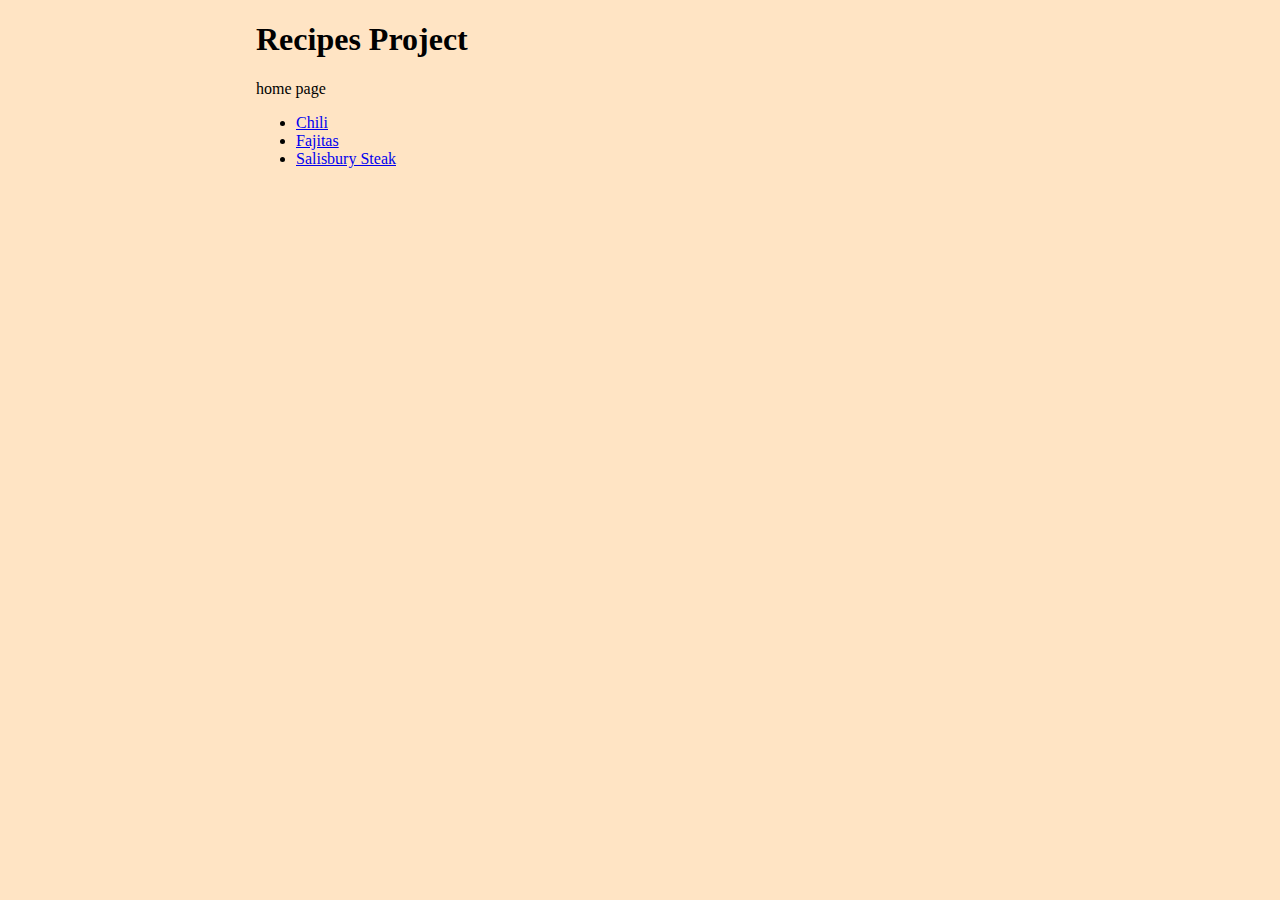
<file: index.html>
<!DOCTYPE html>
<html lang="en">
    <head>
        <meta charset="utf-8">
        <Title>Odin Recipes</Title>
        <link rel="stylesheet" href="styles.css">
    </head>

    <body>
        <h1>Recipes Project</h1>
        <p>home page</p>
        <ul>
            <li><a href=recipes/chili.html>Chili</a></li>
            <li><a href=recipes/fajitas.html>Fajitas</a></li>
            <li><a href=recipes/salisbury-steak.html>Salisbury Steak</a></li>
        </ul>
    </body>
</html>
</file>
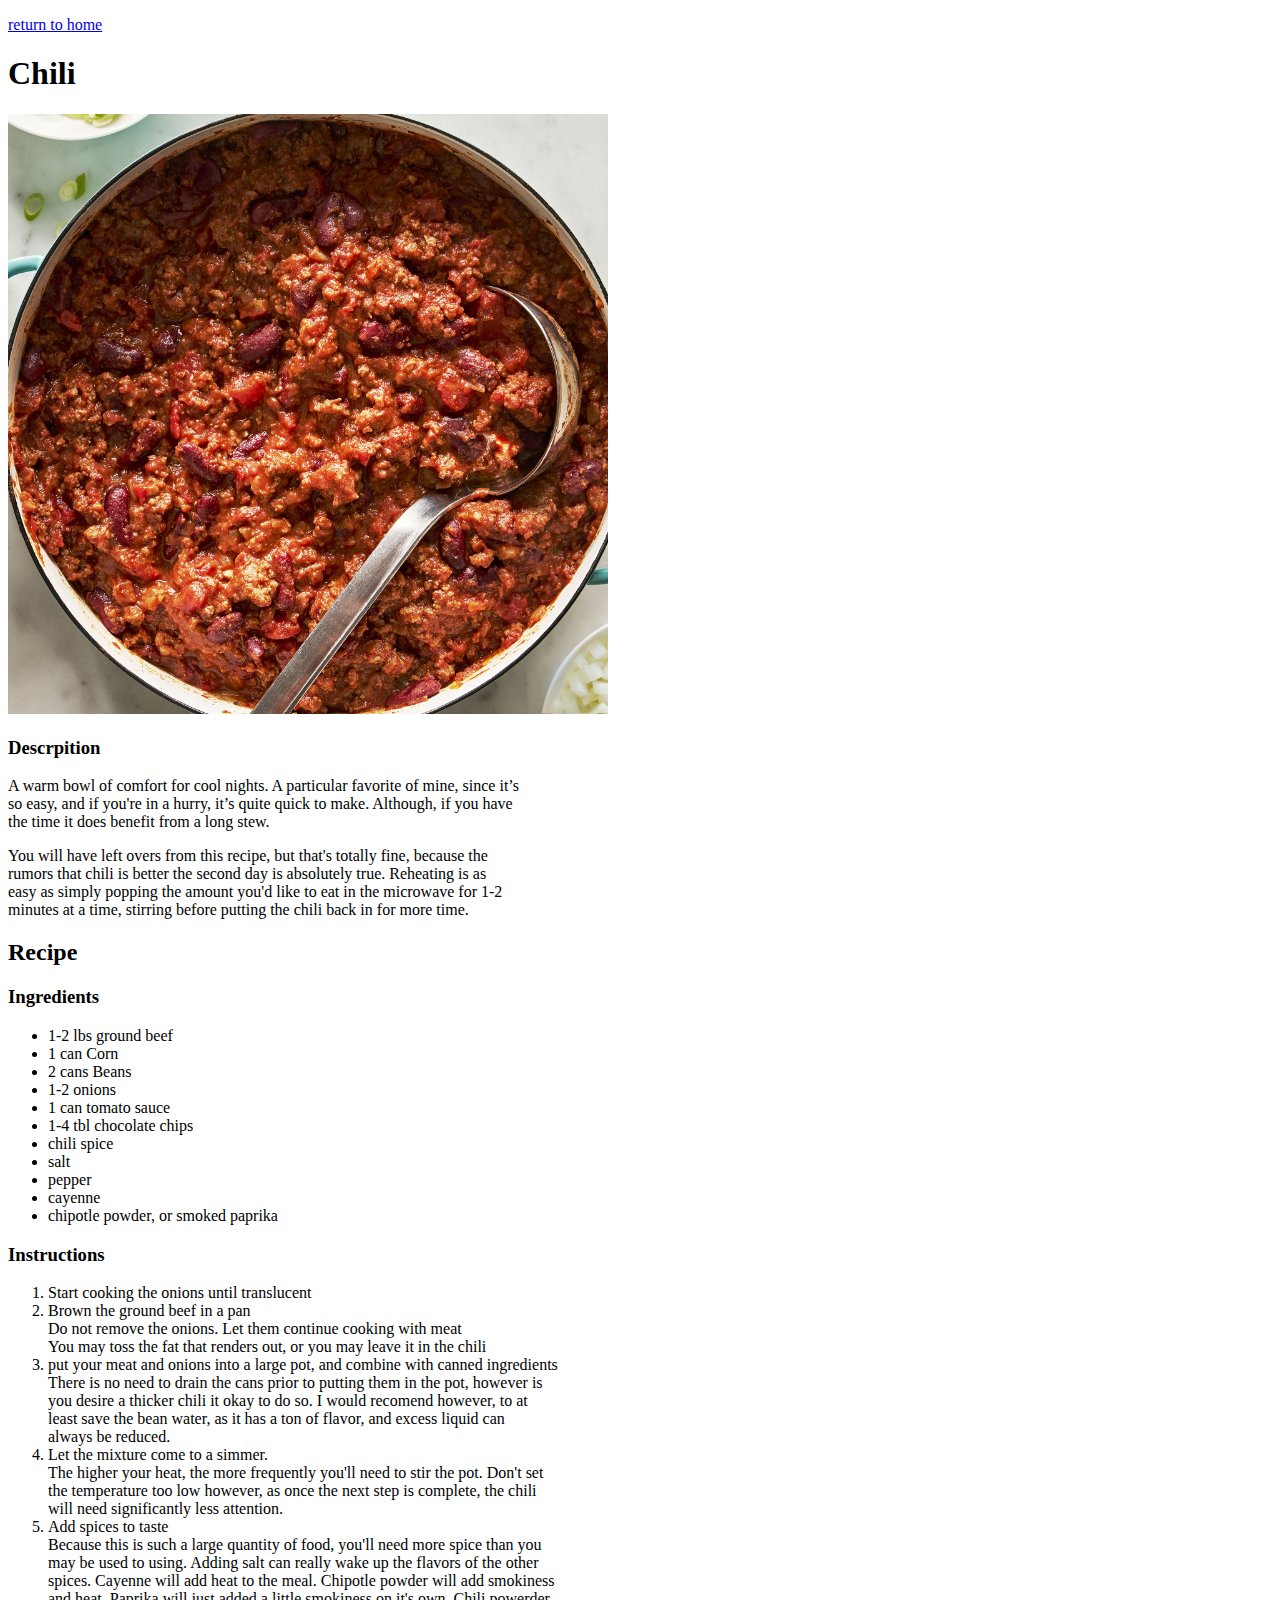
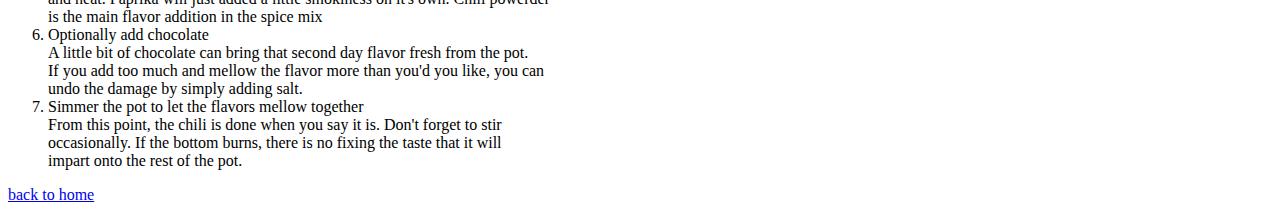
<file: recipes/chili.html>
<!DOCTYPE html>
<html lang="en">
<head>
    <meta charset="UTF-8">
    <meta name="viewport" content="width=device-width, initial-scale=1.0">
    <title>Chili Recipe</title>
</head>
<body>
    <p><a href="../index.html">return to home</a></p>
    <h1>Chili</h1>
    <img src="../images/Chili.jpg" height="600">

    <h3>Descrpition</h3>
    <p>A warm bowl of comfort for cool nights. A particular favorite of mine, since it&rsquo;s<br>
        so easy, and if you're in a hurry, it&rsquo;s quite quick to make. Although, if you have <br>
        the time it does benefit from a long stew.</p>
        
    <p>You will have left overs from this recipe, but that's totally fine, because the<br>
        rumors that chili is better the second day is absolutely true. Reheating is as<br>
        easy as simply popping the amount you'd like to eat in the microwave for 1-2<br>
        minutes at a time, stirring before putting the chili back in for more time.</p>
    
    <h2>Recipe</h2>

    <h3>Ingredients</h3>

    <ul>
        <li>1-2 lbs ground beef</li>
        <li>1 can Corn</li>
        <li>2 cans Beans</li>
        <li>1-2 onions</li>
        <li>1 can tomato sauce</li>
        <li>1-4 tbl chocolate chips</li>
        <li>chili spice</li>
        <li>salt</li>
        <li>pepper</li>
        <li>cayenne</li>
        <li>chipotle powder, or smoked paprika</li>
    </ul>

    <h3>Instructions</h3>

    <ol>
        <li>Start cooking the onions until translucent</li>
        <li>Brown the ground beef in a pan <br>
            Do not remove the onions. Let them continue cooking with meat<br>
            You may toss the fat that renders out, or you may leave it in the chili</li>
        <li>put your meat and onions into a large pot, and combine with canned ingredients<br>
            There is no need to drain the cans prior to putting them in the pot, however is<br>
            you desire a thicker chili it okay to do so. I would recomend however, to at<br>
            least save the bean water, as it has a ton of flavor, and excess liquid can<br>
            always be reduced.</li>
        <li>Let the mixture come to a simmer.<br>
            The higher your heat, the more frequently you'll need to stir the pot. Don't set<br>
            the temperature too low however, as once the next step is complete, the chili <br>
            will need significantly less attention.</li>
        <li>Add spices to taste<br>
            Because this is such a large quantity of food, you'll need more spice than you<br>
            may be used to using. Adding salt can really wake up the flavors of the other <br>
            spices. Cayenne will add heat to the meal. Chipotle powder will add smokiness <br>
            and heat. Paprika will just added a little smokiness on it's own. Chili powerder<br>
            is the main flavor addition in the spice mix</li>
        <li>Optionally add chocolate<br>
            A little bit of chocolate can bring that second day flavor fresh from the pot.<br>
            If you add too much and mellow the flavor more than you'd you like, you can<br>
            undo the damage by simply adding salt.</li>
        <li>Simmer the pot to let the flavors mellow together<br>
            From this point, the chili is done when you say it is. Don't forget to stir<br>
            occasionally. If the bottom burns, there is no fixing the taste that it will<br>
            impart onto the rest of the pot.</li>
    </ol>

    <p><a href="../index.html">back to home</a></p>
</body>
</html>
</file>
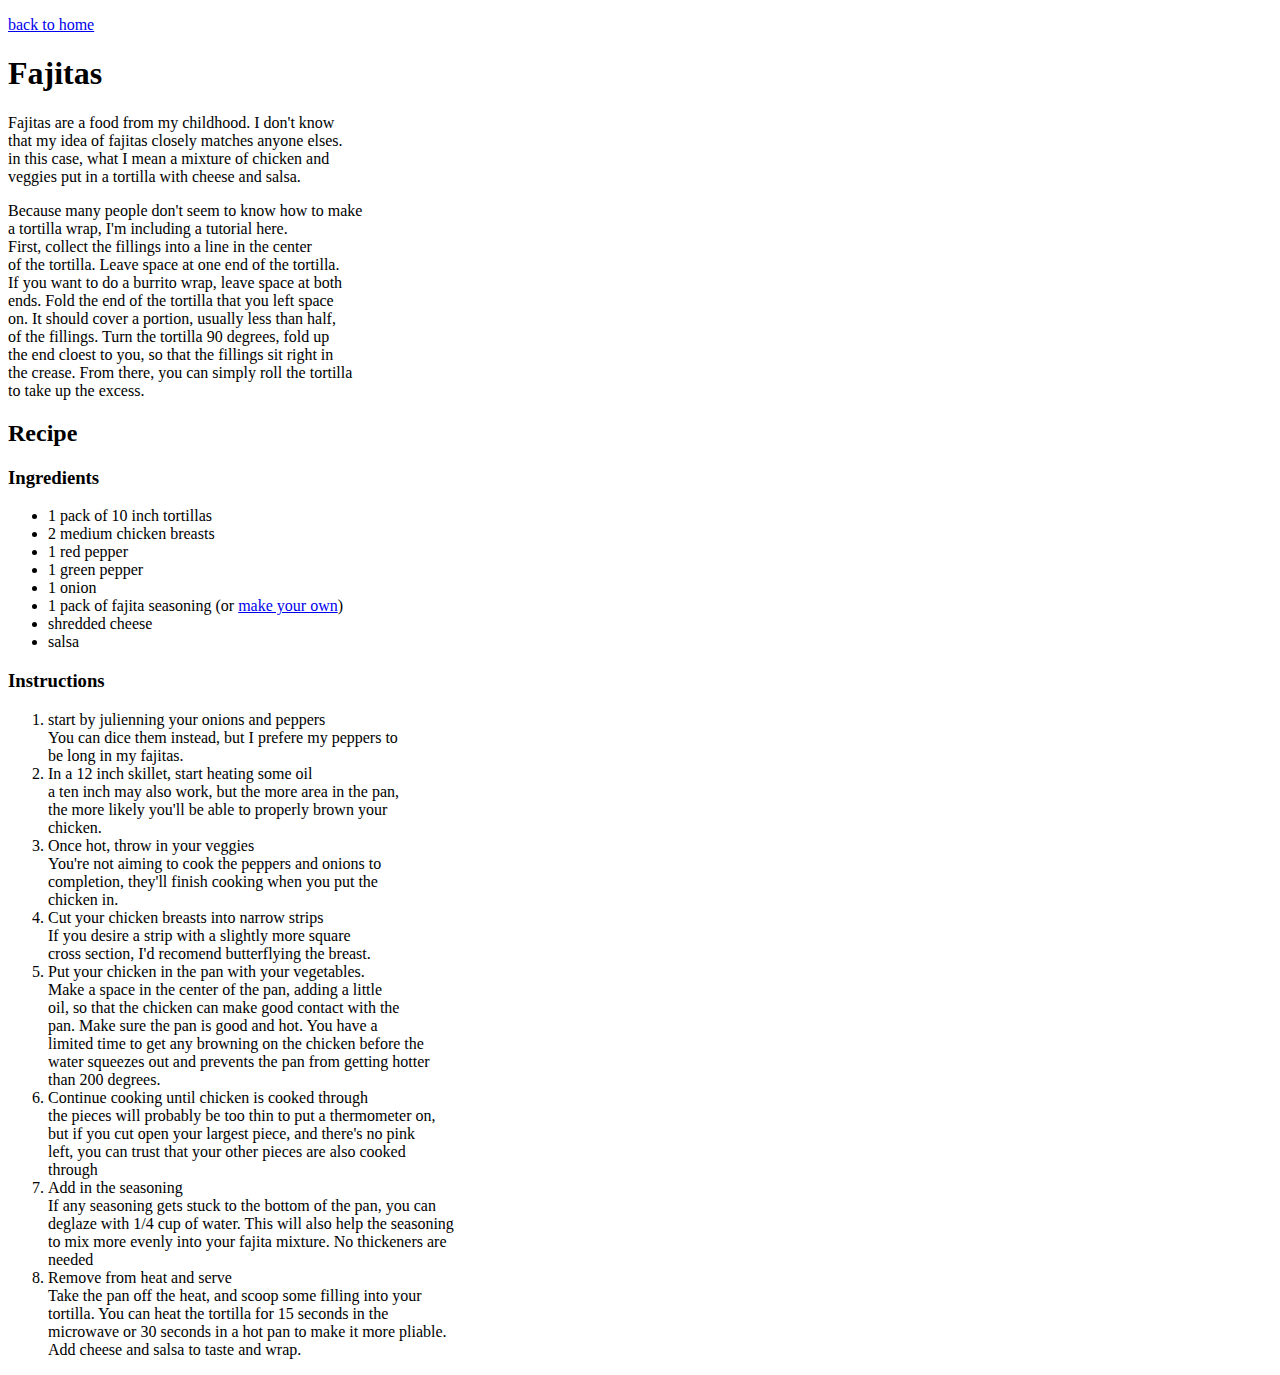
<file: recipes/fajitas.html>
<!DOCTYPE html>
<html lang="en">
    <head>
        <meta charset="utf-8">
        <title>Fajita Recipe</title>
    </head>

    <body>
        <p><a href="../index.html">back to home</a></p>
        <h1>Fajitas</h1>

        <p>Fajitas are a food from my childhood. I don't know<br>
        that my idea of fajitas closely matches anyone elses.<br>
        in this case, what I mean a mixture of chicken and<br>
        veggies put in a tortilla with cheese and salsa.</p>

        <p>Because many people don't seem to know how to make<br>
        a tortilla wrap, I'm including a tutorial here.<br>
        First, collect the fillings into a line in the center <br>
        of the tortilla. Leave space at one end of the tortilla.<br>
        If you want to do a burrito wrap, leave space at both<br>
        ends. Fold the end of the tortilla that you left space<br>
        on. It should cover a portion, usually less than half,<br>
        of the fillings. Turn the tortilla 90 degrees, fold up<br>
        the end cloest to you, so that the fillings sit right in<br>
        the crease. From there, you can simply roll the tortilla<br>
        to take up the excess.</p>

        <h2>Recipe</h2>

        <h3>Ingredients</h3>

        <ul>
            <li>1 pack of 10 inch tortillas</li>
            <li>2 medium chicken breasts</li>
            <li>1 red pepper</li>
            <li>1 green pepper</li>
            <li>1 onion</li>
            <li>1 pack of fajita seasoning (or <a href="https://www.budgetbytes.com/homemade-fajita-seasoning/#wprm-recipe-container-110691"
            target="_blank" rel="noreferrer" rel="noopener">make your own</a>)</li>
            <li>shredded cheese</li>
            <li>salsa</li>
        </ul>

        <h3>Instructions</h3>
        
        <ol>
            <li>start by julienning your onions and peppers<br>
                You can dice them instead, but I prefere my peppers to<br>
                be long in my fajitas.</li>
            <li>In a 12 inch skillet, start heating some oil<br>
                a ten inch may also work, but the more area in the pan,<br>
                the more likely you'll be able to properly brown your <br>
                chicken.</li>
            <li>Once hot, throw in your veggies<br>
                You're not aiming to cook the peppers and onions to<br>
                completion, they'll finish cooking when you put the <br>
                chicken in.</li>
            <li>Cut your chicken breasts into narrow strips<br>
                If you desire a strip with a slightly more square<br>
                cross section, I'd recomend butterflying the breast.</li>
            <li>Put your chicken in the pan with your vegetables.<br>
                Make a space in the center of the pan, adding a little<br>
                oil, so that the chicken can make good contact with the<br>
                pan. Make sure the pan is good and hot. You have a <br>
                limited time to get any browning on the chicken before the<br>
                water squeezes out and prevents the pan from getting hotter<br>
                than 200 degrees.</li>
            <li>Continue cooking until chicken is cooked through<br>
                the pieces will probably be too thin to put a thermometer on,<br>
                but if you cut open your largest piece, and there's no pink<br>
                left, you can trust that your other pieces are also cooked<br>
                through</li>
            <li>Add in the seasoning<br>
                If any seasoning gets stuck to the bottom of the pan, you can<br>
                deglaze with 1/4 cup of water. This will also help the seasoning<br>
                to mix more evenly into your fajita mixture. No thickeners are<br>
                needed</li>
            <li>Remove from heat and serve<br>
                Take the pan off the heat, and scoop some filling into your<br>
                tortilla. You can heat the tortilla for 15 seconds in the<br>
                microwave or 30 seconds in a hot pan to make it more pliable.<br>
                Add cheese and salsa to taste and wrap.</li>
        </ol>
    </body>
</html>
</file>
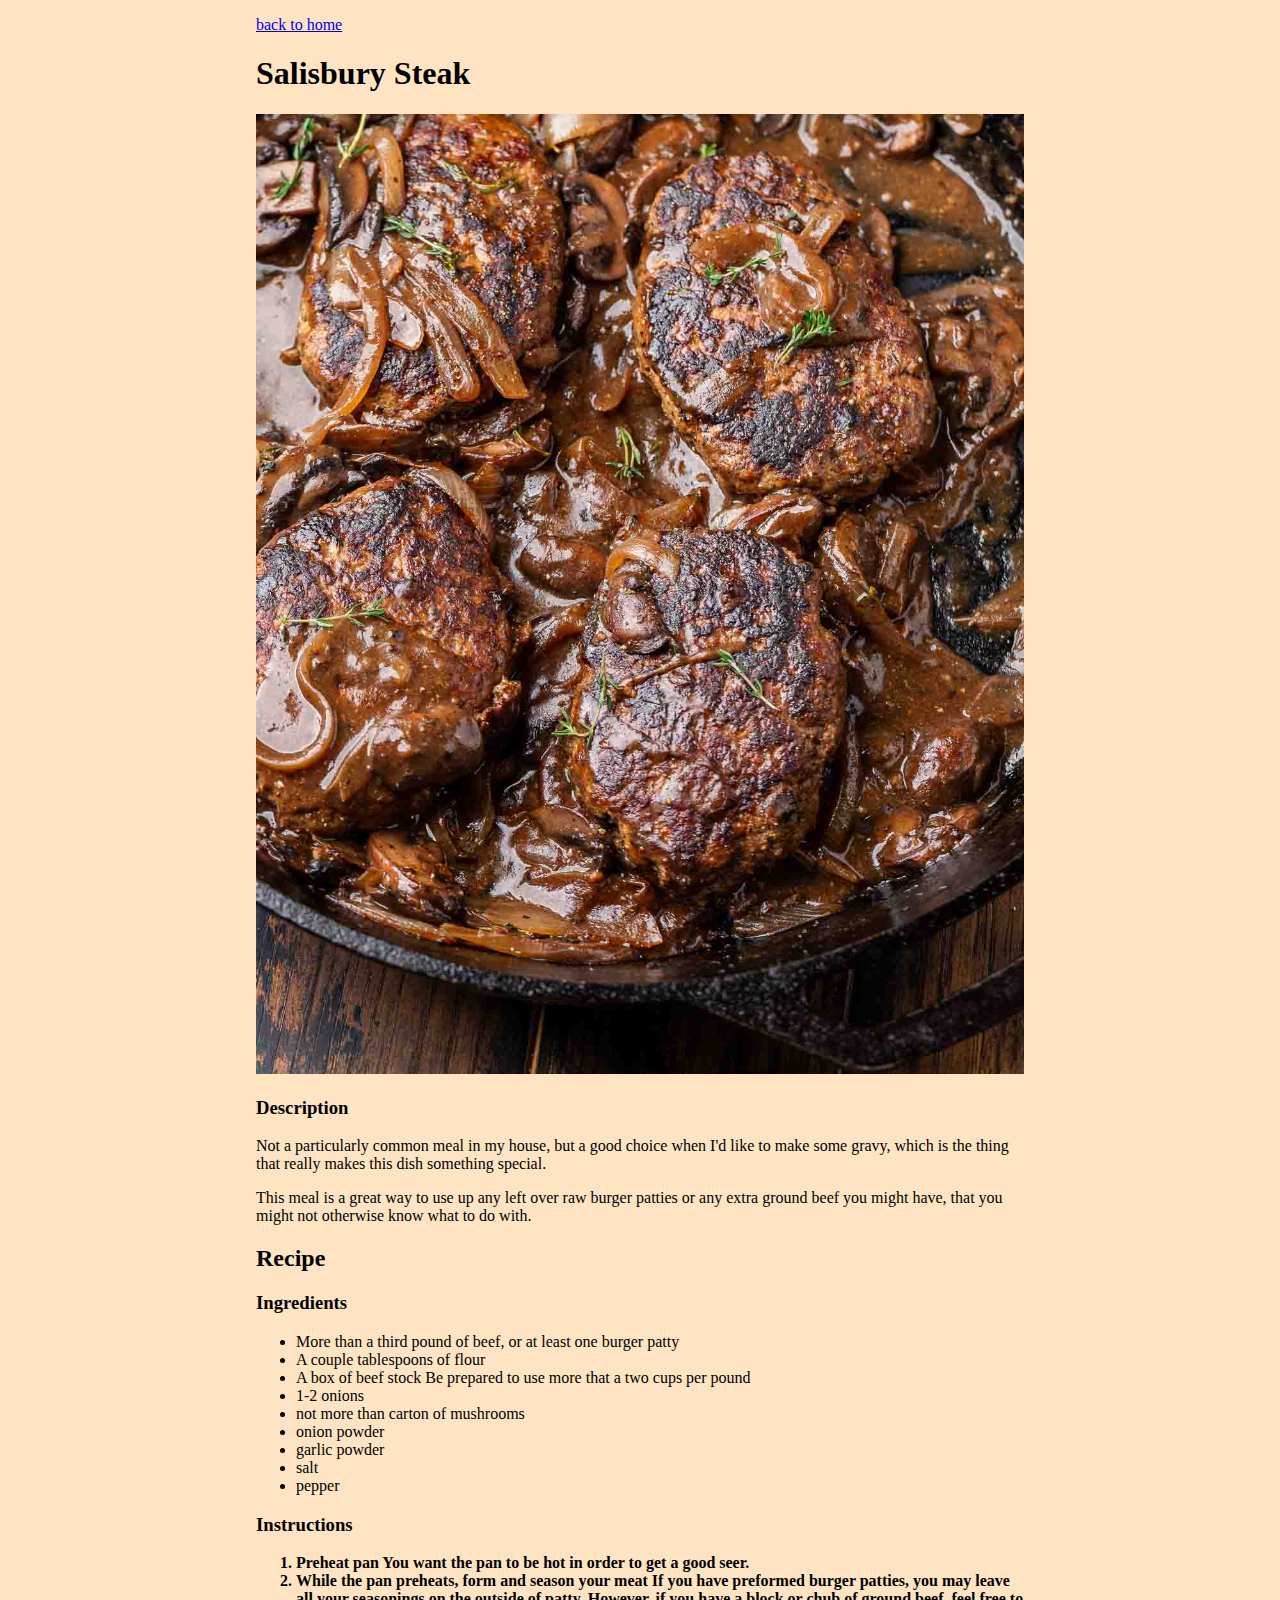
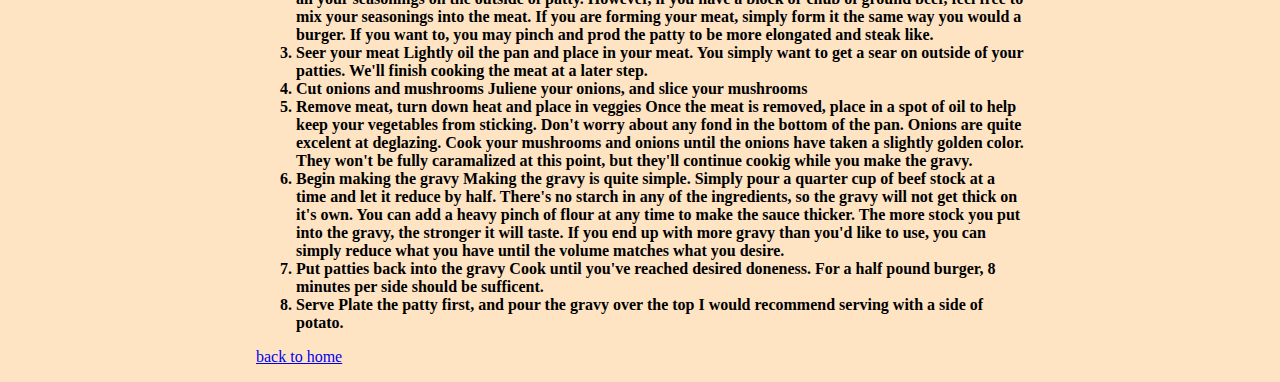
<file: recipes/salisbury-steak.html>
<!DOCTYPE html>
<html lang="en">
    <head>
        <meta charset="utf-8">
        <title>Salisbury Steak</title>
        <link rel="stylesheet" href="../styles.css">
    </head>

    <body>

        <p><a href="../index.html">back to home</a></p>
        <h1>Salisbury Steak</h1>
        <img class="example" src="../images/salisbury-steak.jpg">

        <h3>Description</h3>
        <p>Not a particularly common meal in my house, but a good choice 
        when I'd like to make some gravy, which is the thing that really 
        makes this dish something special.</p>
        
        <p>This meal is a great way to use up any left over raw burger 
        patties or any extra ground beef you might have, that you might 
        not otherwise know what to do with.</p>

        <h2>Recipe</h2>
        
        <h3>Ingredients</h3>
        <ul>
            <li>More than a third pound of beef, or at least one burger patty</li>
            <li>A couple tablespoons of flour</li>
            <li>A box of beef stock 
                Be prepared to use more that a two cups per pound</li>
            <li>1-2 onions</li>
            <li>not more than carton of mushrooms</li>
            <li>onion powder</li>
            <li>garlic powder</li>
            <li>salt</li>
            <li>pepper</li>
        </ul>

        <h3>Instructions</h3>
        <ol>
            <li>Preheat pan 
                You want the pan to be hot in order to get a good seer.</li>
            <li>While the pan preheats, form and season your meat 
                If you have preformed burger patties, you may leave all 
                your seasonings on the outside of patty. However, if you 
                have a block or chub of ground beef, feel free to mix 
                your seasonings into the meat. If you are forming your 
                meat, simply form it the same way you would a burger. If 
                you want to, you may pinch and prod the patty to be more 
                elongated and steak like.</li>
            <li>Seer your meat 
                Lightly oil the pan and place in your meat. You simply want  
                to get a sear on outside of your patties. We'll finish  
                cooking the meat at a later step.</li>
            <li>Cut onions and mushrooms 
                Juliene your onions, and slice your mushrooms</li>
            <li>Remove meat, turn down heat and place in veggies 
                Once the meat is removed, place in a spot of oil to help keep 
                your vegetables from sticking. Don't worry about any fond in 
                the bottom of the pan. Onions are quite excelent at deglazing. 
                Cook your mushrooms and onions until the onions have taken a 
                slightly golden color. They won't be fully caramalized at this 
                point, but they'll continue cookig while you make the gravy.</li>
            <li>Begin making the gravy 
                Making the gravy is quite simple. Simply pour a quarter cup 
                of beef stock at a time and let it reduce by half. There's 
                no starch in any of the ingredients, so the gravy will not 
                get thick on it's own. You can add a heavy pinch of flour at 
                any time to make the sauce thicker. The more stock you put 
                into the gravy, the stronger it will taste. If you end up 
                with more gravy than you'd like to use, you can simply 
                reduce what you have until the volume matches what you 
                desire.</li>
            <li>Put patties back into the gravy 
                Cook until you've reached desired doneness. For a half pound 
                burger, 8 minutes per side should be sufficent.</li>
            <li>Serve 
                Plate the patty first, and pour the gravy over the top 
                I would recommend serving with a side of potato.</li>
        </ol>
        <p><a href="../index.html">back to home</a></p>
    </body>
</html>
</file>
<file: styles.css>
body{
    background-color: bisque;
    width: 60vw;
    margin: auto;
}

.example{
    width: 60vw
}

ol{
    font-weight: bold;
}

.explanation{
    margin-left: 1em;
    font-weight: normal;
    }
</file>
